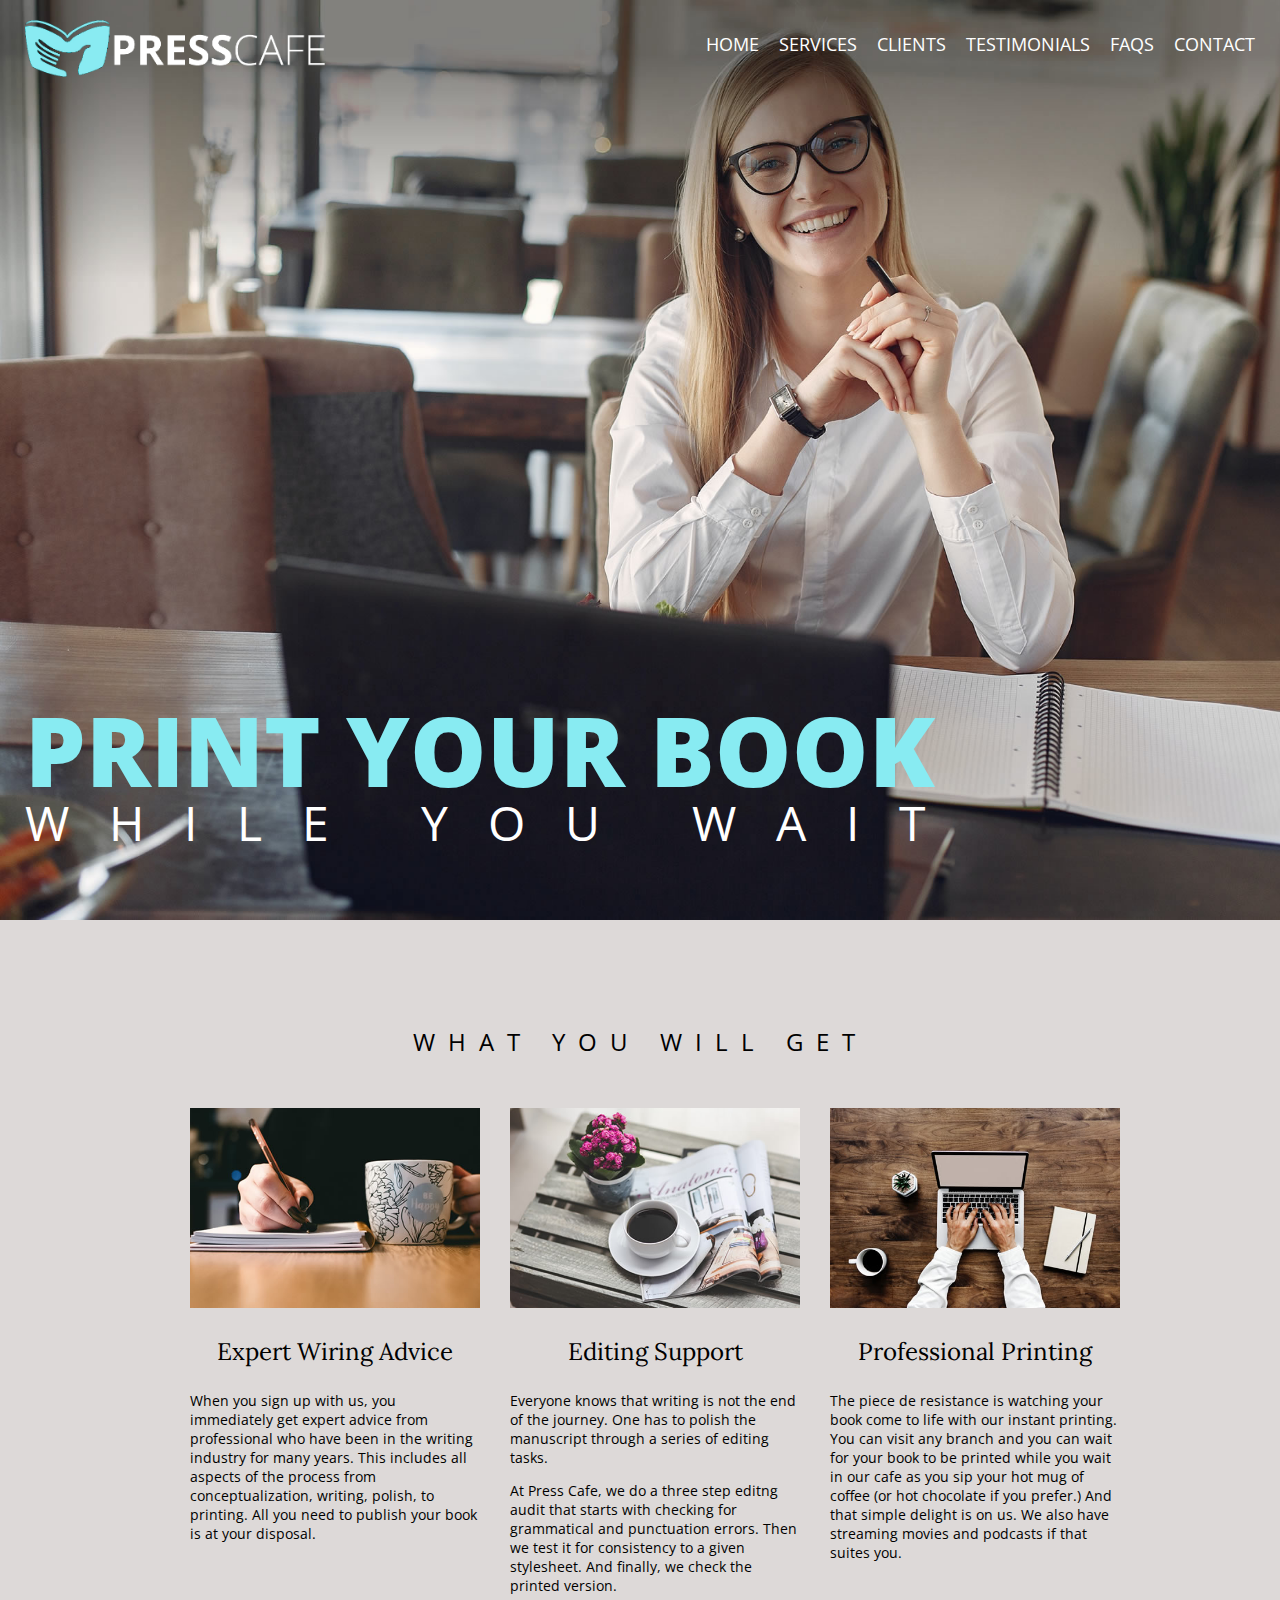
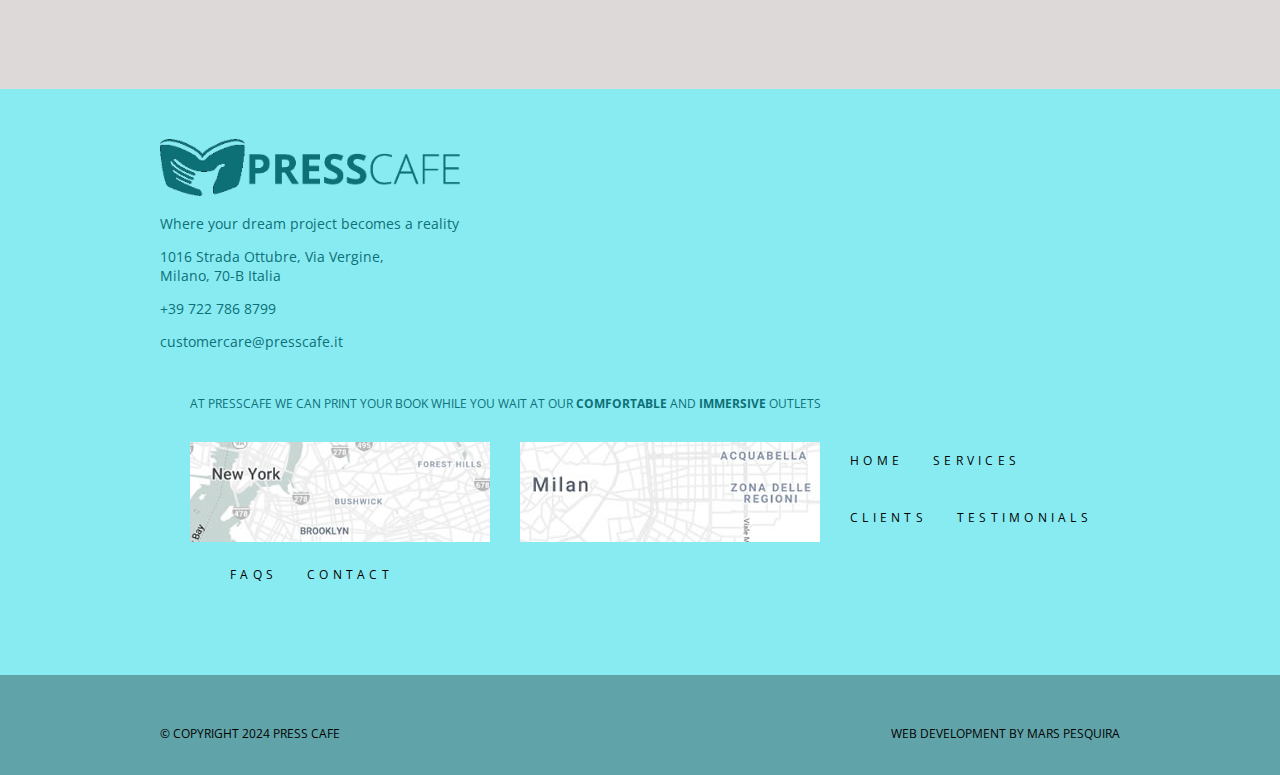
<file: index.html>
<!DOCTYPE html>
<html>
	<head>
		<meta charset="utf-8">
		<meta name="viewport" content="width=device-width, initial-scale=1">
		<title>Presscafe</title>
		<link rel="stylesheet" type="text/css" href="css/style.css">
	</head>
	<body id="home">
		<header>
			<img src="images/logo.png" alt="Presscafe logo">
			<nav>
				<ul>
					<li><a href="index.html">home</a></li>
					<li><a href="#">services</a></li>
					<li><a href="#">clients</a></li>
					<li><a href="#">testimonials</a></li>
					<li><a href="#">faqs</a></li>
					<li><a href="contact.html">contact</a></li>
				</ul>
			</nav>
			<div id="blurb">
				<h1>print your book</h1>
				<h2>while you wait</h2>
			</div>
		</header>
		<main>
			<section>
				<h2>what you will get</h2>
				<div class="card">
					<img src="images/services01.jpg">
					<h3>Expert wiring advice</h3>
					<p>When you sign up with us, you immediately get expert advice from professional who have been in the writing industry for many years. This includes all aspects of the process from conceptualization, writing, polish, to printing. All you need to publish your book is at your disposal.</p>
				</div>
				<div class="card">
					<img src="images/services02.jpg">
					<h3>Editing support</h3>
					<p>Everyone knows that writing is not the end of the journey. One has to polish the manuscript through a series of editing tasks.</p>
					<p>At Press Cafe, we do a three step editng audit that starts with checking for grammatical and punctuation errors. Then we test it for consistency to a given stylesheet. And finally, we check the printed version.</p>
				</div>
				<div class="card">
					<img src="images/services03.jpg">
					<h3>Professional printing</h3>
					<p>The piece de resistance is watching your book come to life with our instant printing. You can visit any branch and you can wait for your book to be printed while you wait in our cafe as you sip your hot mug of coffee (or hot chocolate if you prefer.) And that simple delight is on us. We also have streaming movies and podcasts if that suites you.</p>
				</div>
				<div class="clearfix"></div>
			</section>
		</main>
		<footer>
			<section id="address">
				<div class="contacts">
					<img src="images/logo2.png">
					<p>Where your dream project becomes a reality</p>
					<p>1016 Strada Ottubre, Via Vergine,
					<br>Milano, 70-B Italia</p>
					<p>+39 722 786 8799</p>
					<p>customercare@presscafe.it</p>
				</div>
				<div class="tagline">
					<p>AT PRESSCAFE WE CAN PRINT YOUR BOOK WHILE YOU WAIT AT OUR 
						<b>COMFORTABLE</b> 
						AND 
						<b>IMMERSIVE</b> 
					OUTLETS</p>
				</div>
					<div class="mapny">
						<img src="images/map_ny.jpg">
					</div>
					<div class="mapmilan">
						<img src="images/map_milan.jpg">
					</div>
					<div class="navlinks">
						<ul>
							<li><a href="index.html">HOME</a></li>
							<li><a href="#">SERVICES</a></li>
							<li><a href="#">CLIENTS</a></li>
							<li><a href="#">TESTIMONIALS</a></li>
							<li><a href="#">FAQS</a></li>
							<li><a href="contact.html">CONTACT</a></li>
							<div class="clearfix"></div>
						</ul>
					</div>
				</section>
			</footer>
			<div id="subfooter">
				<section>
					<div class="left">&copy; copyright 2024 press cafe</div>
					<div class="right">web development by mars pesquira</div>
				</section>
			</div>
		</footer>
	</body>
</html>
</file>
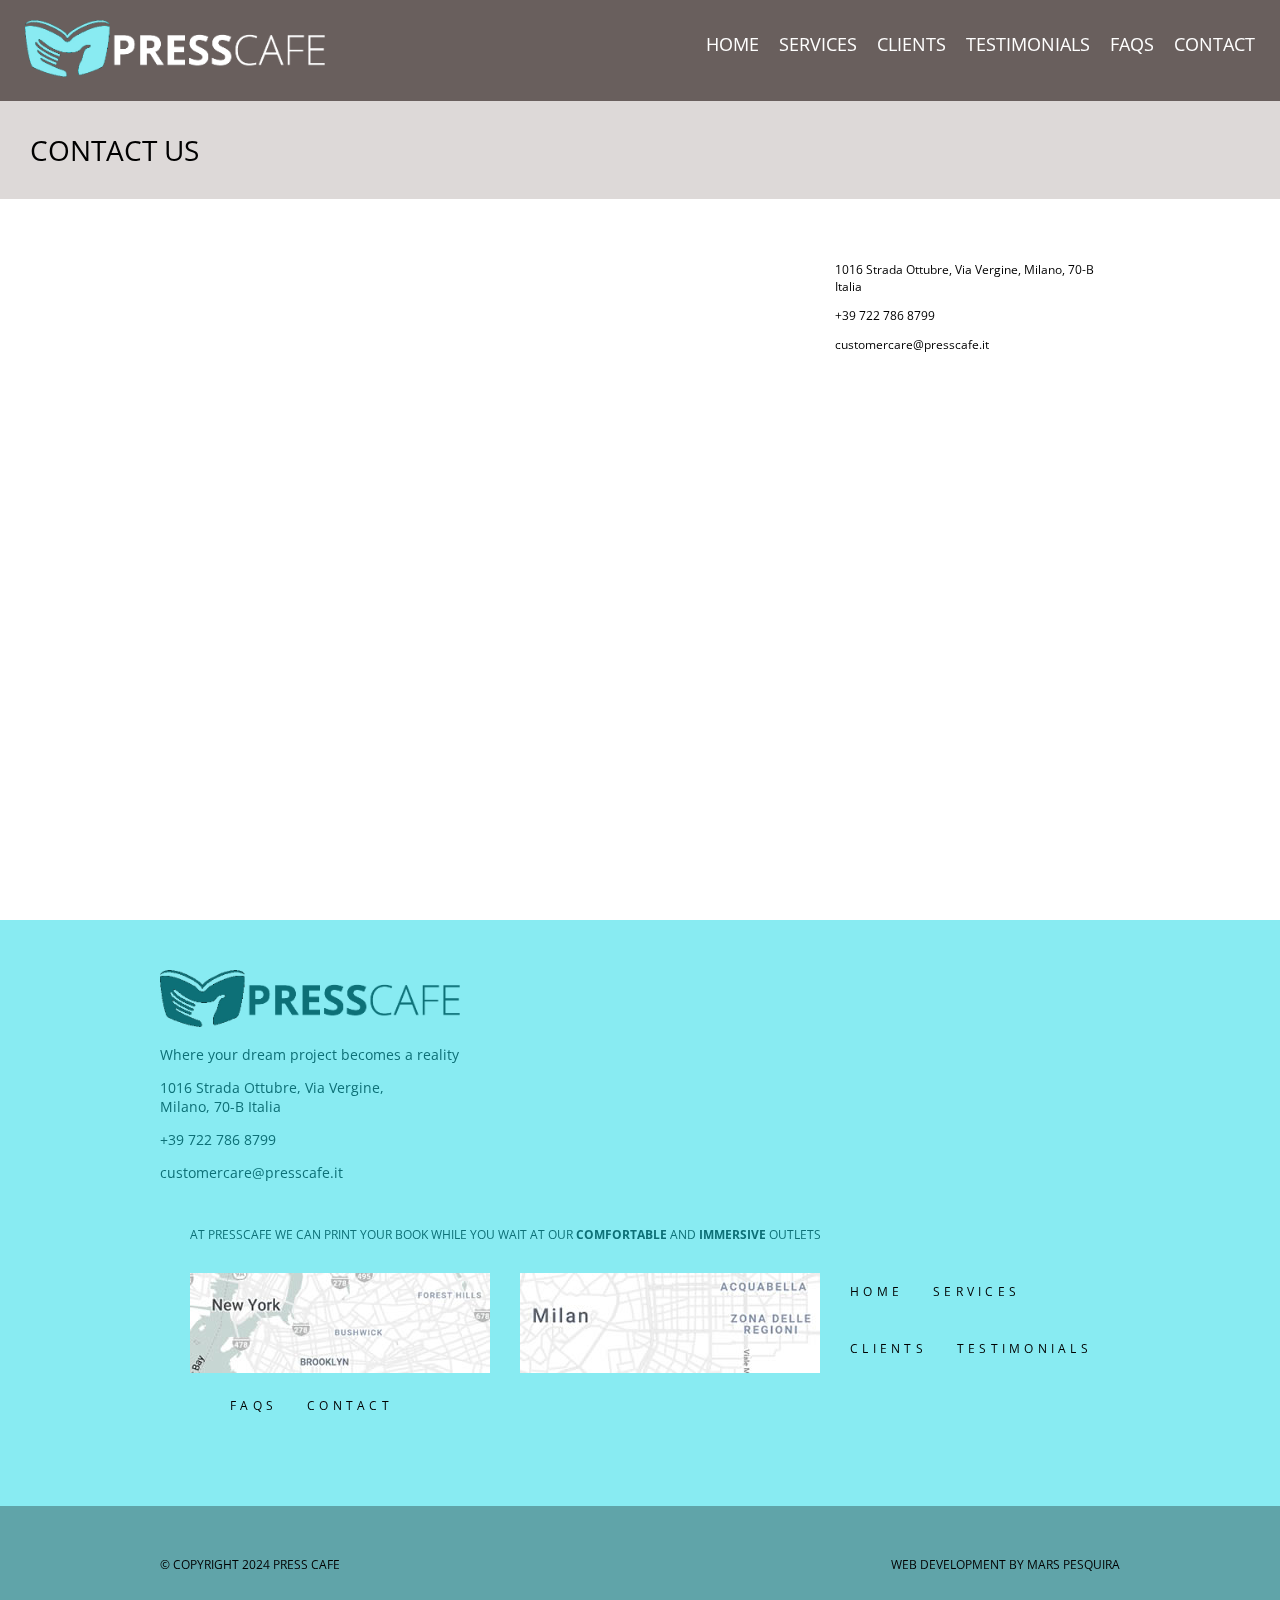
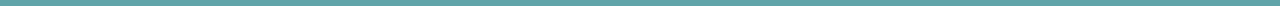
<file: contact.html>
<!DOCTYPE html>
<html>
	<head>
		<meta charset="utf-8">
		<meta name="viewport" content="width=device-width, initial-scale=1">
		<title>Presscafe</title>
		<link rel="stylesheet" type="text/css" href="css/style.css">
	</head>
	<body>
		<header>
			<img src="images/logo.png" alt="Presscafe logo">
			<nav>
				<ul>
					<li><a href="index.html">home</a></li>
					<li><a href="#">services</a></li>
					<li><a href="#">clients</a></li>
					<li><a href="#">testimonials</a></li>
					<li><a href="#">faqs</a></li>
					<li><a href="contact.html">contact</a></li>
				</ul>
			</nav>
		</header>
		<main>
		<div>
			<h1>contact us</h1>
		</div>
			<section>
				<div id="bigmap">
						<div id="display-google-map">
							<iframe frameborder="0" src="https://www.google.com/maps/embed/v1/place?q=Mirando+Milano,+Via+Torino,+Milan,+Metropolitan+City+of+Milan,+Italy&key=AIzaSyBFw0Qbyq9zTFTd-tUY6dZWTgaQzuU17R8"></iframe>
					</div>	
				</div>
				<div class="address">
					<p>1016 Strada Ottubre, Via Vergine,
					Milano, 70-B Italia </p>
					<p>+39 722 786 8799</p>
					<p>customercare@presscafe.it</p>
				</div>
				<div class="clearfix"></div>
			</section>
		</main>
		<footer>
			<section id="footeraddress">
				<div class="contacts">
					<img src="images/logo2.png">
					<p>Where your dream project becomes a reality</p>
					<p>1016 Strada Ottubre, Via Vergine,
					<br>Milano, 70-B Italia</p>
					<p>+39 722 786 8799</p>
					<p>customercare@presscafe.it</p>
				</div>
				<div class="tagline">
					<p>AT PRESSCAFE WE CAN PRINT YOUR BOOK WHILE YOU WAIT AT OUR 
						<b>COMFORTABLE</b> 
						AND 
						<b>IMMERSIVE</b> 
					OUTLETS</p>
				</div>
					<div class="mapny">
						<img src="images/map_ny.jpg">
					</div>
					<div class="mapmilan">
						<img src="images/map_milan.jpg">
					</div>
					<div class="navlinks">
						<ul>
							<li><a href="index.html">HOME</a></li>
							<li><a href="#">SERVICES</a></li>
							<li><a href="#">CLIENTS</a></li>
							<li><a href="#">TESTIMONIALS</a></li>
							<li><a href="#">FAQS</a></li>
							<li><a href="contact.html">CONTACT</a></li>
							<div class="clearfix"></div>
						</ul>
					</div>
				</section>
			</footer>
			<div id="subfooter">
				<section>
					<div class="left">&copy; copyright 2024 press cafe</div>
					<div class="right">web development by mars pesquira</div>
				</section>
			</div>
		</footer>
	</body>
</html>
</file>
<file: css/style.css>
@import url('https://fonts.googleapis.com/css2?family=Lora&family=Open+Sans:wght@400;600;800&display=swap');
.clearfix {
	clear: both;
}
.left {
	float: left;
}
.right {
	float: right;
}
img {
	width: 100%;
}
body {
	margin: 0;
	font-family: 'Open Sans', sans-serif;
	font-weight: 400;
	font-size: 12px;
}
#home header {
	background-image: url("../images/main_banner.jpg");
	background-size: cover;
	height: 100vh;
	position: relative;
}
header {
	background: #695F5D;
	height: auto;
	padding: 10px;
}
header img {
	width: 300px;
	margin-top: 10px;
	margin-left: 10x;
	padding-left: 15px;
	padding-bottom: 10px;
}
nav {
	position: absolute;
	top: 20px;
	right: 25px;
}
nav ul li {
	font-size: 18px;
	float: left;
	list-style: none;
	margin-left: 20px;
}
nav a {
	color: #FFFFFF;
	text-decoration: none;
}
#blurb {
	position: absolute;
	left: 25px;
	bottom: 25px;
}
nav a, #blurb h1, #blurb h2, section h1, #subfooter {
	text-transform: uppercase;
}
#blurb h1 {
	font-size: 96px;
	font-weight: 800;
	color: #88EBF2;
	margin-bottom: -25px;
}
#blurb h2 {
	font-size: 48px;
	font-weight: 400;
	color: #FFFFFF;
	letter-spacing: 40px;
	margin-top: 0;
}
#home main {
	background-color: #DDD9D8;
	margin-top: 0;
	height: auto;
}
main {
	background: #FFFFFF;
	height: 91vh;
}
main h1 {
	background-color: #DDD9D8;
	font-size: 28px;
	font-weight: 400;
	text-transform: uppercase;
	margin: 0;
	padding: 30px;
}
section {
	width: 960px;
	margin: 0 auto;
	padding: 50px 0;
}
section h2, section h3 {
	font-size: 24px;
	font-weight: 400;
	text-align: center;
}
section h2 {
	padding-bottom: 30px;
	padding-top: 35px;
	letter-spacing: 13px;
	text-transform: uppercase;
}
section h3 {
	font-size: 24px;
	font-weight: 400;
	text-align: center;
	font-family: 'Lora', serif;
	text-transform: capitalize;
}
.card {
	font-size: 14px;
	float: left;
	margin-left: 30px;
	width: 290px;
	padding-bottom: 30px;
}
.card:first-child {
	margin-left: 0px;
}
#bigmap {
	float: left;
	text-decoration:none;
	overflow:hidden;
	max-width: 100%;
	width: 600px;
	height: 300px;
}
iframe {
	width: 600px;
	height: 300px;
	border:0;
}
#display-google-map {
	height:100%; 
	width:100%;
	max-width:100%;
}
#display-google-map .text-marker{}.map-generator{
	max-width: 100%; 
	max-height: 100%; 
	background: none;
}
.address {
	font-size: 12px;
	font-weight: 400;
	width: 285px;
	float: right;
}
.map {

}
footer {
	background-color: #88EBF2;
}
#footeraddress, {
	width: 960px;
	margin-left: auto;
	margin-right: auto;
	padding: 40px;
	padding-bottom: 30px;
}
.contacts, .mapny, .mapmilan {
	width: 300px;
	float: left;
}
.contacts p {
	font-size: 14px;
}
footer p {
	color: #0d7077;
}
.tagline, .navlinks ul li {
	font-family: 'Open Sans', sans-serif;
	font-size: 12px;
	font-weight: 400;
	float: left;
}
.tagline p, .navlinks ul li{
	margin: 30px;
	margin-left: 30px;
	margin-right: 0;
}
.mapny, .mapmilan {
	margin-left: 30px;
}
.navlinks ul li {
	margin-top: 10px;
	list-style: none;
	letter-spacing: 4.25px;
}
.navlinks ul li a{
	color: #000000;
	text-decoration: none;
}

#subfooter {
	background-color: #60A4A9;
	font-family: 'Open Sans', sans-serif;
	font-size: 12px;
	font-weight: 400;
}
main {
	background-color: #FFFFFF;
}
</file>
